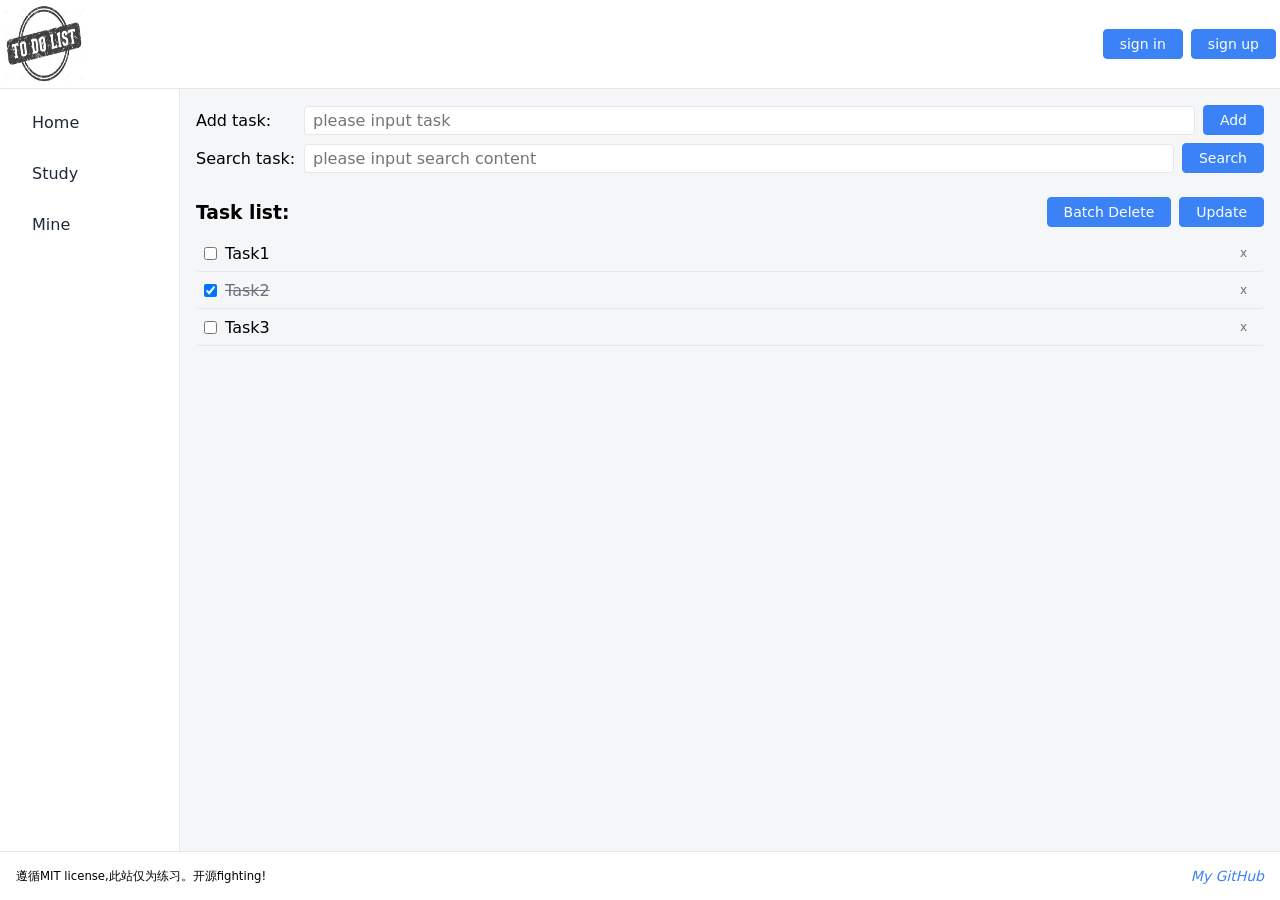
<file: frontend/index.html>
<!DOCTYPE html>
<html lang="zh-CN">
<head>
    <meta charset="UTF-8">
    <meta name="viewport" content="width=device-width, initial-scale=1.0">
    <title>TodoList</title>
    <link rel="stylesheet" href="./style/style.css">
    <style>
        .layout{
            background-color: #f5f6f8;
            min-height: 100vh;
            min-height: 100dvh;
            display: grid;
            grid-template-columns:var(--aside-width) minmax(0, 1fr) ;
            grid-template-rows: auto 1fr auto;
            grid-template-areas: 
                "header header"
                "aside main"
                "footer footer";
        }
    
        .site-header{
            /* background-color: rgba(255, 255, 0, 0.15); */
            /* ---------- 1. 布局定位 ---------- */
            grid-area: header;
            display: flex;
            justify-content: space-between;
            align-items: center;
            gap: var(--space-md);
            /* ---------- 2. 尺寸盒模型 ---------- */
            padding: var(--space-xs);
            /* ---------- 4. 视觉修饰 ---------- */
             /* 白色表面，与 main 的浅灰形成层次 */
            background: var(--color-surface);
            /* 底部一条细边框，把 header 和下方内容分开 */
             border-bottom: 1px solid var(--color-border);
            
        }
        .site-aside{
            /* background-color: rgba(255, 0, 0, 0.15); */
                /* ---------- 1. 布局定位 ---------- */
            grid-area: aside;
             /* ---------- 2. 尺寸盒模型 ---------- */
            padding: var(--space-md);
            /* ---------- 4. 视觉修饰 ---------- */
            background: var(--color-surface);
            /* 右侧一条细边框，分隔 aside 和 main */
            border-right: 1px solid var(--color-border);
        }
        .site-main{
            /* background-color: rgba(0, 255, 0, 0.15); */
            /* ---------- 1. 布局定位 ---------- */
            grid-area: main;
            display: flex;
            flex-direction: column;
            gap: var(--space-lg);
            /* ---------- 2. 尺寸盒模型 ---------- */
            padding: var(--space-md);
                /* ---------- 4. 视觉修饰 ---------- */
    /* 不设 background，露出 .layout 的浅灰底，让主区域和白色框架区分开 */
            /* background: rgba(0, 255, 0, 0.15); */
        }
        .site-footer{
            /* background-color: rgba(0, 0, 255, 0.3); */
            /* ---------- 1. 布局定位 ---------- */
            grid-area: footer;
            display: flex;
            justify-content: space-between;
            align-items: center;
            gap: var(--space-md);
            /* ---------- 2. 尺寸盒模型 ---------- */
            padding: var(--space-md);
            /* ---------- 3. 文本排版 ---------- */
            font-size: 14px;
             /* ---------- 4. 视觉修饰 ---------- */
            background: var(--color-surface);
            /* 顶部一条细边框，分隔 footer 和上方内容 */
             border-top: 1px solid var(--color-border);

        }

        .header-actions{
            display: flex;
            gap: var(--space-sm);
        }
        .site-nav ul{
            display: flex;
            flex-direction: column;
            gap: var(--space-md);
            padding: 0;
            margin: 0;
            list-style: none;
        }
        .site-nav a{
            display: block;
            padding: var(--space-sm) var(--space-md);
            color: var(--color-text);
            text-decoration: none;
            border-radius: var(--radius-sm);
        }
        .todo-form{
            display: flex;
            flex-direction: column;
            gap: var(--space-sm);
        }
        .form-row{
            display: flex;
            align-items: center;
            gap: var(--space-sm);
        }
        .form-row label{
            width: 100px;
            flex-shrink: 0;
        }
        .form-row input{
            flex: 1;
            padding: var(--space-xs) var(--space-sm);
            font-size: 16px;
        }
        .todo-article{
            display: flex;
            flex-direction: column;
            gap: var(--space-sm);
        }
        .todo-header{
            display: flex;
            justify-content: space-between;
            align-items: center;
        }
        .todo-header h3{
            margin: 0;
        }
        .todo-actions{
            display: flex;
            gap: var(--space-sm);
        }
        .todo-list{
            display: flex;
            flex-direction: column;
            padding: 0;
            margin: 0;
            list-style: none;
        }
        .todo-list li{
            display: flex;
            align-items: center;
            gap: var(--space-sm);
            padding: var(--space-sm);
            border-bottom: 1px solid var(--color-border);
        }
        .todo-list li label{
            flex: 1;
            cursor: pointer;
        }
        .site-footer a{
            color: var(--color-primary);
            text-decoration: none;
        }
        .site-footer a:hover{
            text-decoration: underline;
        }
        button{
            padding: 6px var(--space-md);

            font-size: 14px;
            color: #fff;
            cursor: pointer;

            background: var(--color-primary);
            border: 1px solid var(--color-primary);
            border-radius: var(--radius-sm);

            transition: background-color 0.15s ease,
                        border-color 0.15 ease;
        }
        button:hover{
            background: var(--color-primary-hover);
            border-color: var(--color-primary-hover);
        }

        .form-row input{
            padding: var(--space-xs) var(--space-sm);

            font-size: 16px;
            color: var(--color-text);

            background: var(--color-surface);
            border: 1px solid var(--color-border);
            border-radius: var(--radius-sm);

            transition: border-color 0.15s ease,
                        box-shadow 0.15s ease;
        }
        .form-row input:focus{
            /* 去掉浏览器默认的黑色轮廓 */
            outline: none;
            border-color: var(--color-primary);
            /* 3px 淡蓝色光晕，让聚焦更明显 */
            box-shadow: 0 0 0 3px rgba(59, 130, 246, 0.15);
        }
        /* ---------- 8.3 导航链接悬停 ---------- */
        .site-nav a:hover {
    /* 悬停时浅灰背景，提示当前指向哪一项 */
            background: var(--color-bg);
        }
        /* ---------- 8.4 任务项 ---------- */
        .todo-list li {
            /* 加圆角，让悬停背景看起来不突兀 */
            border-radius: var(--radius-sm);

            /* 背景色变化时平滑过渡 */
            transition: background-color 0.15s ease;
        }
        .todo-list li:hover {
            /* 悬停时整行浅灰 */
            background: var(--color-bg);
        }
        /* 勾选后的任务：加删除线 + 文字变灰 */
        /* 用 + 相邻兄弟选择器：选"被勾选的 checkbox 后面紧挨着的 label" */
        /* DOM 顺序必须是 input 在前、label 紧跟其后，中间不能插其他元素 */
        .todo-list input[type="checkbox"]:checked + label {
            text-decoration: line-through;
            color: var(--color-text-muted);
        }
        /* 任务里的删除按钮：小号、透明底、悬停变红 */
        .todo-list li button {
            /* 尺寸盒模型 */
            padding: 2px 8px;

            /* 文本排版 */
            font-size: 12px;

            /* 视觉修饰 */
            background: transparent;
            color: var(--color-text-muted);
            border: 1px solid transparent;
        }
        /* 删除按钮悬停：浅红底、红字、红边 */
        .todo-list li button:hover {
            background: #fee2e2;
            color: #dc2626;
            border-color: #fecaca;
        }
    </style>
</head>
<body>
    <div class="layout">
        <header class="site-header">
            <img src="./icons/logo.jpg" alt="web logo" height="80" width="80">
            <section class="header-actions">
                <button type="button">sign in</button>
                <button type="button">sign up</button>
            </section>
        </header>
        <aside class="site-aside">
            <nav class="site-nav">
                <ul>
                    <li><a href="index.html">Home</a></li>
                    <li><a href="Study.html">Study</a></li>
                    <li><a href="Mine.html">Mine</a></li>
                </ul>
            </nav>
        </aside>
        <main class="site-main">
            <form class="todo-form" action="plan">
                <section class="form-row">
                    <label for="task">Add task:</label>
                    <input id="task" type="text" placeholder="please input task">
                    <button type="button" onclick="alert('呦吼~开饭喽!')">Add</button>
                </section>
                <section class="form-row">
                    <label for="search">Search task:</label>
                    <input id="search" type="text" placeholder="please input search content">
                    <button type="">Search</button>
                </section>
            </form>
            <article class="todo-article">
                <section class="todo-header">
                    <h3>Task list:</h3>
                    <section class="todo-actions">
                        <button type="button">Batch Delete</button>
                        <button type="button">Update</button>
                    </section>
                </section>

                <ul class="todo-list">
                    <li>
                        <input type="checkbox" id="do-1">
                        <label for="do-1">Task1</label>
                        <button type="button">x</button>
                    </li>
                    <li>
                        <input type="checkbox" id="do-2" checked>
                        <label for="do-2">Task2</label>
                        <button type="button">x</button>
                    </li>
                    <li>
                        <input type="checkbox" id="do-3">
                        <label for="do-3">Task3</label>
                        <button type="button">x</button>
                    </li>
                </ul>
            </article>
        </main>
        <footer class="site-footer">
            <small>遵循MIT license,此站仅为练习。开源fighting!</small>
            <address><a href="https://github.com/Neo0385/TodoList.git">My GitHub</a></address>
        </footer>
    </div>
    
</body>
</html>
</file>
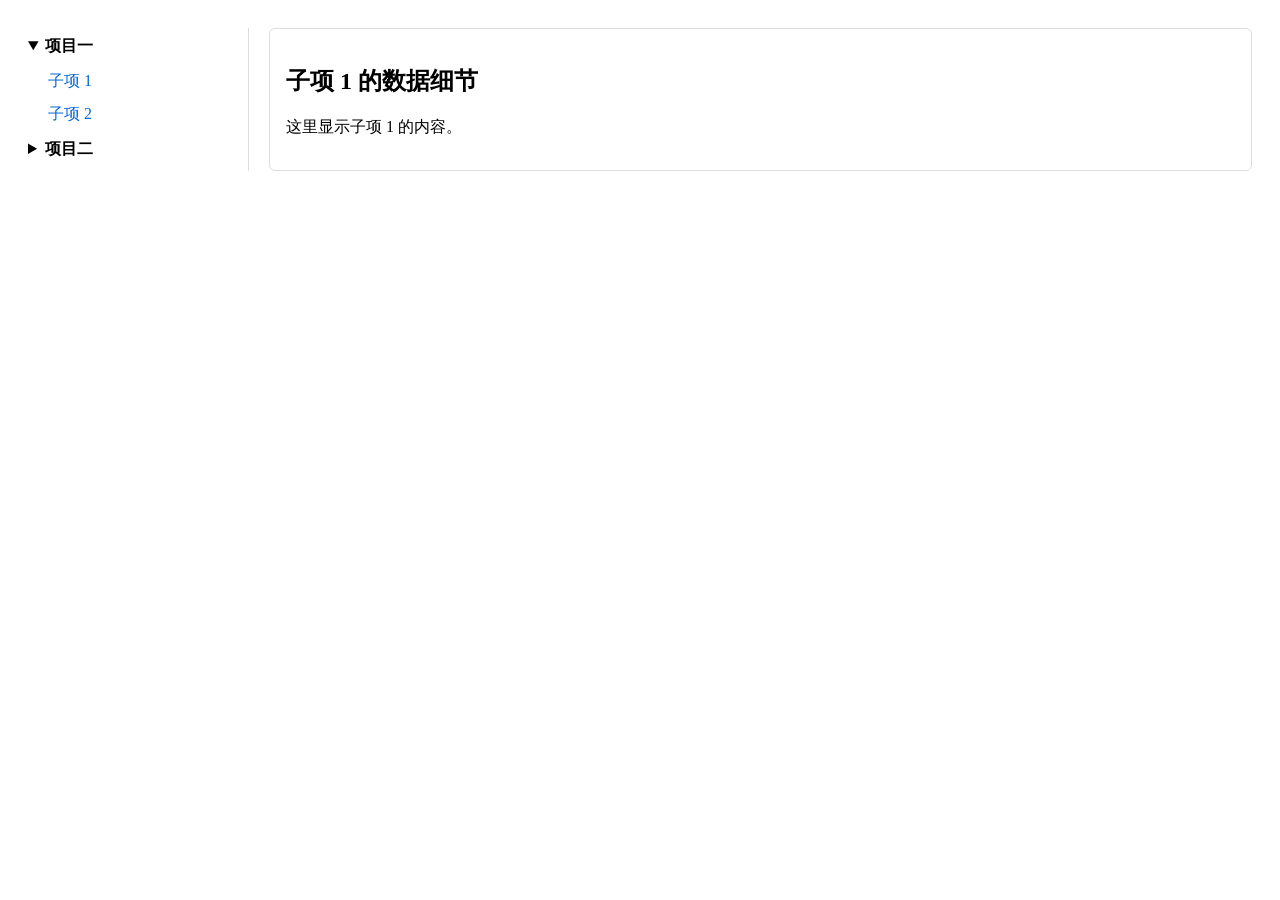
<file: demo.html>
<!DOCTYPE html>
<html lang="zh-CN">
<head>
  <meta charset="UTF-8">
  <title>纯 CSS 侧边栏切换内容</title>

  <style>
    /*
      1. 隐藏三个 radio 单选按钮。
      radio 的作用：同一组 name="tab" 的 radio，只能选中一个。
      我们不用它显示，只用它记录“当前选中的是哪个子项”。
    */
    input[name="tab"] {
      position: absolute;   /* 脱离正常排版，不占位置 */
      opacity: 0;           /* 完全透明，看不见 */
      pointer-events: none; /* 鼠标不能直接点它，但点击 label 仍然能选中它 */
    }

    /*
      2. 整个页面左右布局。
      .app 里面左边是 .sidebar，右边是 .content。
    */
    .app {
      display: flex;        /* 让子元素左右排列 */
      gap: 20px;            /* 左右之间留 20px 间距 */
      padding: 20px;
    }

    /*
      3. 左侧导航栏。
    */
    .sidebar {
      width: 220px;
      border-right: 1px solid #ddd;
    }

    /*
      details 是 HTML5 原生折叠元素。
      summary 是它的标题。
      点击 summary，就会展开或收起 details 里面的内容。
    */
    .sidebar summary {
      cursor: pointer;      /* 鼠标放上去变成小手，表示可以点 */
      padding: 8px 0;
      font-weight: bold;
    }

    /*
      子项列表去掉默认的小圆点。
    */
    .sidebar ul {
      list-style: none;
      padding-left: 20px;
      margin: 0;
    }

    /*
      子项文字。
      点击 label，等于点击它关联的 radio。
    */
    .sidebar label {
      display: block;
      padding: 6px 0;
      cursor: pointer;
      color: #0366d6;
    }

    .sidebar label:hover {
      text-decoration: underline;
    }

    /*
      4. 右侧内容区。
    */
    .content {
      flex: 1;              /* 占满剩余宽度 */
    }

    /*
      5. 默认隐藏所有右侧面板。
    */
    .panel {
      display: none;
      padding: 16px;
      border: 1px solid #ddd;
      border-radius: 6px;
    }

    /*
      6. 关键代码：
      哪个 radio 被选中，就显示对应的右侧面板。

      #tab1:checked 表示：
      id 为 tab1 的 radio 被选中了。

      ~ 是“后面的兄弟元素”选择器。
      所以 .app 必须写在 radio 后面，并且和 radio 是兄弟关系。

      .panel1 是 .app 里面的元素。
    */
    #tab1:checked ~ .app .panel1 { display: block; }
    #tab2:checked ~ .app .panel2 { display: block; }
    #tab3:checked ~ .app .panel3 { display: block; }
  </style>
</head>

<body>

  <!--
    这三个 radio 是“状态开关”，本身不显示。
    name="tab" 表示它们是一组，只能选一个。
    id 分别对应下面 label 的 for。
    checked 表示默认选中第一个。
  -->
  <input type="radio" name="tab" id="tab1" checked>
  <input type="radio" name="tab" id="tab2">
  <input type="radio" name="tab" id="tab3">

  <!-- 整个左右布局 -->
  <div class="app">

    <!-- 左侧导航栏 -->
    <nav class="sidebar">

      <!--
        details 默认展开：open。
        点击 summary 可以折叠或展开。
      -->
      <details open>
        <summary>项目一</summary>
        <ul>
          <!--
            label 的 for="tab1" 和上面的 radio id="tab1" 绑定。
            点击这个 label，就等于选中 id="tab1" 的 radio。
          -->
          <li><label for="tab1">子项 1</label></li>
          <li><label for="tab2">子项 2</label></li>
        </ul>
      </details>

      <details>
        <summary>项目二</summary>
        <ul>
          <li><label for="tab3">子项 3</label></li>
        </ul>
      </details>

    </nav>

    <!-- 右侧内容区 -->
    <main class="content">

      <!-- 每个面板对应一个子项 -->
      <section class="panel panel1">
        <h2>子项 1 的数据细节</h2>
        <p>这里显示子项 1 的内容。</p>
      </section>

      <section class="panel panel2">
        <h2>子项 2 的数据细节</h2>
        <p>这里显示子项 2 的内容。</p>
      </section>

      <section class="panel panel3">
        <h2>子项 3 的数据细节</h2>
        <p>这里显示子项 3 的内容。</p>
      </section>

    </main>

  </div>

</body>
</html>
</file>
<file: frontend/style/style.css>
/*======定义全局变量======*/
:root{
    /*主色: 按钮，链接，强调元素*/
    --color-primary: #3b82f6;  
    /* 主色悬停态:鼠标移上去时用，比主色深一档 */
    --color-primary-hover: #2563eb;     
    /* 页面背景色: 整个页面的底色。*/
    --color-bg: #f3f4f6;        
    /* 表面色：卡片，header,aside,等浮在背景上的区域 */
    --color-surface: #fff;      
    /*主要字色*/
    --color-text: #1f2937;     
    /* 次要文字色：副标题，说明文字，已完成任务文字颜色 */
    --color-text-muted: #6b7280;     
    /* 边框色：分割线，输入框边框 */
    --color-border: #e5e7eb;    

    /* 超小间距:元素内部的紧凑间隙 */
    --space-xs: 4px;

    /* 小间距:按钮之间、标签与输入框之间 */
    --space-sm: 8px;

    /* 中等间距:常规区块的内边距 */
    --space-md: 16px;

    /* 大间距:区块之间的分隔 */
    --space-lg: 24px;

    /* ------尺寸体系------ */
    /* 侧边栏固定宽度 */
    /* why用变量而不是写死240px:将来想改宽度只改这一处 */
    --aside-width: 180px;

    /* ======圆角与阴影====== */
    /* 小圆角:按钮 输入框 */
    --radius-sm: 4px;

    /* 中圆角:卡片 容器 */
    --radius-md: 8px;

    /* 轻阴影: 卡片浮起效果 */
    --shadow-sm:0 1px 3px rgba(0, 0, 0, 0.08);
}

/* ======全局reset====== */
*{
    box-sizing: border-box;
    margin: 0px;
    padding: 0px;
}

/* ====== */
body{
    background-color: #f5f6f8;
    font-family: system-ui, -apple-system, BlinkMacSystemFont, 'Segoe UI', Roboto, Oxygen, Ubuntu, Cantarell, 'Open Sans', 'Helvetica Neue', sans-serif;
}

.card{
    border-radius: var();
}
img{
    max-width: 100%;
    display: block;
}
input,
button,
textarea,
select{
    font: inherit;
}
</file>
